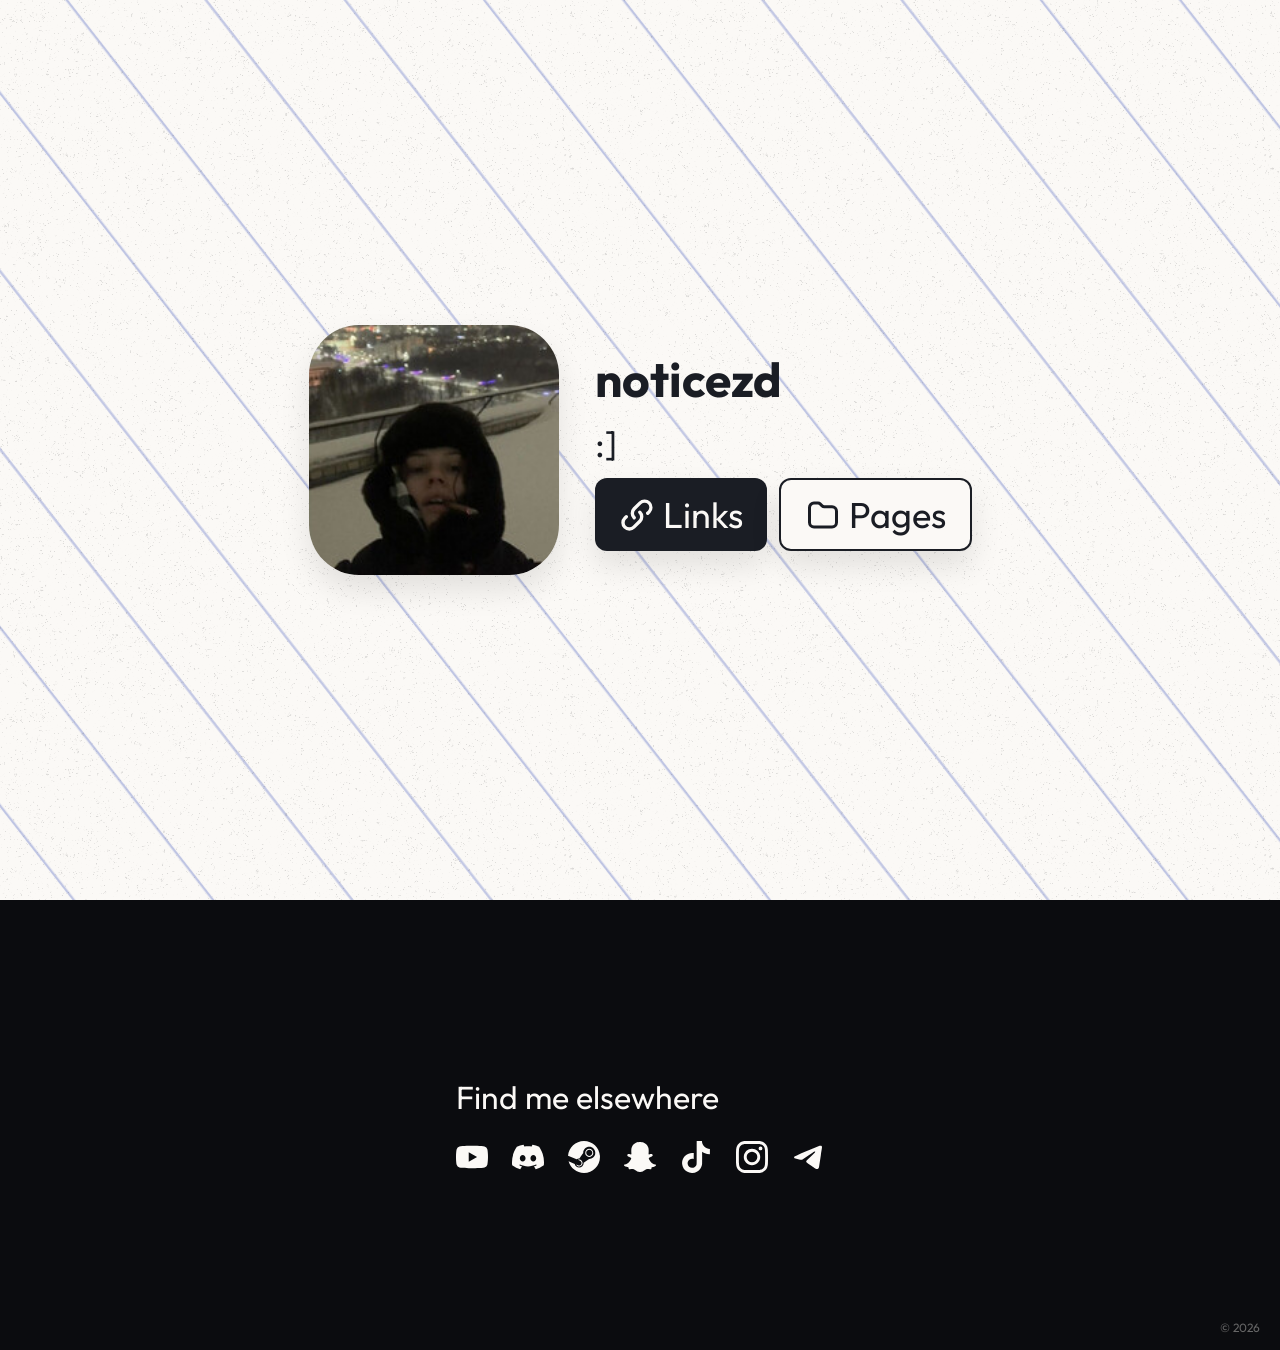
<file: index.html>
<!DOCTYPE html>
<html lang="en">
<head>
    <meta charset="UTF-8">
    <meta name="viewport" content="width=device-width, initial-scale=1.0">
    <title>noticezd</title>
    <link rel="stylesheet" href="assets/css/styles.css">
    <link rel="icon" href="assets/media/favicon.ico" type="image/x-icon">

</head>
<body>
    <main class="main">

        <section class="hero">
                <div class="hero-avatar">
                    <img src="./assets/media/image.jpg" width="150px" height="150px" alt="">
                </div>
        
            <div class="hero-content">
                <h1>noticezd</h1>
                <p>:]</p>
                <div class="hero-buttons">
                    <button class="hero-button hero-button-links">
                        <svg xmlns="http://www.w3.org/2000/svg" width="36px" height="36px" viewBox="0 0 16 16"><title>link</title><path fill="currentColor" fill-rule="evenodd" d="M9.929 3.132a2.078 2.078 0 1 1 2.94 2.94l-.65.648a.75.75 0 0 0 1.061 1.06l.649-.648a3.579 3.579 0 0 0-5.06-5.06L6.218 4.72a3.58 3.58 0 0 0 0 5.06a.75.75 0 0 0 1.061-1.06a2.08 2.08 0 0 1 0-2.94zm-.15 3.086a.75.75 0 0 0-1.057 1.064c.816.81.818 2.13.004 2.942l-2.654 2.647a2.08 2.08 0 0 1-2.94-2.944l.647-.647a.75.75 0 0 0-1.06-1.06l-.648.647a3.58 3.58 0 0 0 5.06 5.066l2.654-2.647a3.575 3.575 0 0 0-.007-5.068Z" clip-rule="evenodd"/></svg>
                        <span class="hero-button-text">Links</span>
                    </button>
                    <a href="./pages" rel="noopener noreferrer" class="hero-button hero-button-pages">
                        <span class="icon-wrapper">
                            <svg class="icon-filled" xmlns="http://www.w3.org/2000/svg" width="36px" height="36px" viewBox="0 0 24 24"><title>folder-fill</title><path fill="currentColor" d="M2 7C2 4.7909 3.7909 3 6 3L8.6716 3C9.4672 3 10.2303 3.3161 10.7929 3.8787L12.1213 5.2071C12.3089 5.3946 12.5632 5.5 12.8284 5.5L18 5.5C20.2091 5.5 22 7.2909 22 9.5L22 17C22 19.2091 20.2091 21 18 21L6 21C3.7909 21 2 19.2091 2 17Z"/></svg>
                            <svg class="icon-outline" xmlns="http://www.w3.org/2000/svg" width="36px" height="36px" viewBox="0 0 24 24"><title>folder</title><path fill="none" stroke="currentColor" stroke-linecap="round" stroke-linejoin="round" stroke-width="2" d="M3 7C3 5.3431 4.3431 4 6 4L8.6716 4C9.202 4 9.7107 4.2107 10.0858 4.5858L11.4142 5.9142C11.7893 6.2893 12.298 6.5 12.8284 6.5L18 6.5C19.6569 6.5 21 7.8431 21 9.5L21 17C21 18.6569 19.6569 20 18 20L6 20C4.3431 20 3 18.6569 3 17Z"/></svg>
                        </span>
                        <span class="hero-button-text">Pages</span>
                    </a>
                </div>
            </div>
        </section> 

    </main>

    <footer class="footer" id="footer">

        <div class="footer-content">
            <p>Find me elsewhere</p>
            <div class="footer-socials">
                <a href="#" target="_blank" class="social-link">
                    <svg role="img" viewBox="0 0 24 24" xmlns="http://www.w3.org/2000/svg" class="social-icon"><title>YouTube</title><path d="M23.498 6.186a3.016 3.016 0 0 0-2.122-2.136C19.505 3.545 12 3.545 12 3.545s-7.505 0-9.377.505A3.017 3.017 0 0 0 .502 6.186C0 8.07 0 12 0 12s0 3.93.502 5.814a3.016 3.016 0 0 0 2.122 2.136c1.871.505 9.376.505 9.376.505s7.505 0 9.377-.505a3.015 3.015 0 0 0 2.122-2.136C24 15.93 24 12 24 12s0-3.93-.502-5.814zM9.545 15.568V8.432L15.818 12l-6.273 3.568z"/></svg>
                </a>
                <a href="#" target="_blank" class="social-link">
                    <svg role="img" viewBox="0 0 24 24" xmlns="http://www.w3.org/2000/svg" class="social-icon"><title>Discord</title><path d="M20.317 4.3698a19.7913 19.7913 0 00-4.8851-1.5152.0741.0741 0 00-.0785.0371c-.211.3753-.4447.8648-.6083 1.2495-1.8447-.2762-3.68-.2762-5.4868 0-.1636-.3933-.4058-.8742-.6177-1.2495a.077.077 0 00-.0785-.037 19.7363 19.7363 0 00-4.8852 1.515.0699.0699 0 00-.0321.0277C.5334 9.0458-.319 13.5799.0992 18.0578a.0824.0824 0 00.0312.0561c2.0528 1.5076 4.0413 2.4228 5.9929 3.0294a.0777.0777 0 00.0842-.0276c.4616-.6304.8731-1.2952 1.226-1.9942a.076.076 0 00-.0416-.1057c-.6528-.2476-1.2743-.5495-1.8722-.8923a.077.077 0 01-.0076-.1277c.1258-.0943.2517-.1923.3718-.2914a.0743.0743 0 01.0776-.0105c3.9278 1.7933 8.18 1.7933 12.0614 0a.0739.0739 0 01.0785.0095c.1202.099.246.1981.3728.2924a.077.077 0 01-.0066.1276 12.2986 12.2986 0 01-1.873.8914.0766.0766 0 00-.0407.1067c.3604.698.7719 1.3628 1.225 1.9932a.076.076 0 00.0842.0286c1.961-.6067 3.9495-1.5219 6.0023-3.0294a.077.077 0 00.0313-.0552c.5004-5.177-.8382-9.6739-3.5485-13.6604a.061.061 0 00-.0312-.0286zM8.02 15.3312c-1.1825 0-2.1569-1.0857-2.1569-2.419 0-1.3332.9555-2.4189 2.157-2.4189 1.2108 0 2.1757 1.0952 2.1568 2.419 0 1.3332-.9555 2.4189-2.1569 2.4189zm7.9748 0c-1.1825 0-2.1569-1.0857-2.1569-2.419 0-1.3332.9554-2.4189 2.1569-2.4189 1.2108 0 2.1757 1.0952 2.1568 2.419 0 1.3332-.946 2.4189-2.1568 2.4189Z"/></svg>
                </a>
                <a href="#" target="_blank" class="social-link">
                    <svg role="img" viewBox="0 0 24 24" xmlns="http://www.w3.org/2000/svg" class="social-icon"><title>Steam</title><path d="M11.979 0C5.678 0 .511 4.86.022 11.037l6.432 2.658c.545-.371 1.203-.59 1.912-.59.063 0 .125.004.188.006l2.861-4.142V8.91c0-2.495 2.028-4.524 4.524-4.524 2.494 0 4.524 2.031 4.524 4.527s-2.03 4.525-4.524 4.525h-.105l-4.076 2.911c0 .052.004.105.004.159 0 1.875-1.515 3.396-3.39 3.396-1.635 0-3.016-1.173-3.331-2.727L.436 15.27C1.862 20.307 6.486 24 11.979 24c6.627 0 11.999-5.373 11.999-12S18.605 0 11.979 0zM7.54 18.21l-1.473-.61c.262.543.714.999 1.314 1.25 1.297.539 2.793-.076 3.332-1.375.263-.63.264-1.319.005-1.949s-.75-1.121-1.377-1.383c-.624-.26-1.29-.249-1.878-.03l1.523.63c.956.4 1.409 1.5 1.009 2.455-.397.957-1.497 1.41-2.454 1.012H7.54zm11.415-9.303c0-1.662-1.353-3.015-3.015-3.015-1.665 0-3.015 1.353-3.015 3.015 0 1.665 1.35 3.015 3.015 3.015 1.663 0 3.015-1.35 3.015-3.015zm-5.273-.005c0-1.252 1.013-2.266 2.265-2.266 1.249 0 2.266 1.014 2.266 2.266 0 1.251-1.017 2.265-2.266 2.265-1.253 0-2.265-1.014-2.265-2.265z"/></svg>
                </a>
                <a href="#" target="_blank" class="social-link">
                    <svg role="img" viewBox="0 0 24 24" xmlns="http://www.w3.org/2000/svg" class="social-icon"><title>Snapchat</title><path d="M12.206.793c.99 0 4.347.276 5.93 3.821.529 1.193.403 3.219.299 4.847l-.003.06c-.012.18-.022.345-.03.51.075.045.203.09.401.09.3-.016.659-.12 1.033-.301.165-.088.344-.104.464-.104.182 0 .359.029.509.09.45.149.734.479.734.838.015.449-.39.839-1.213 1.168-.089.029-.209.075-.344.119-.45.135-1.139.36-1.333.81-.09.224-.061.524.12.868l.015.015c.06.136 1.526 3.475 4.791 4.014.255.044.435.27.42.509 0 .075-.015.149-.045.225-.24.569-1.273.988-3.146 1.271-.059.091-.12.375-.164.57-.029.179-.074.36-.134.553-.076.271-.27.405-.555.405h-.03c-.135 0-.313-.031-.538-.074-.36-.075-.765-.135-1.273-.135-.3 0-.599.015-.913.074-.6.104-1.123.464-1.723.884-.853.599-1.826 1.288-3.294 1.288-.06 0-.119-.015-.18-.015h-.149c-1.468 0-2.427-.675-3.279-1.288-.599-.42-1.107-.779-1.707-.884-.314-.045-.629-.074-.928-.074-.54 0-.958.089-1.272.149-.211.043-.391.074-.54.074-.374 0-.523-.224-.583-.42-.061-.192-.09-.389-.135-.567-.046-.181-.105-.494-.166-.57-1.918-.222-2.95-.642-3.189-1.226-.031-.063-.052-.15-.055-.225-.015-.243.165-.465.42-.509 3.264-.54 4.73-3.879 4.791-4.02l.016-.029c.18-.345.224-.645.119-.869-.195-.434-.884-.658-1.332-.809-.121-.029-.24-.074-.346-.119-1.107-.435-1.257-.93-1.197-1.273.09-.479.674-.793 1.168-.793.146 0 .27.029.383.074.42.194.789.3 1.104.3.234 0 .384-.06.465-.105l-.046-.569c-.098-1.626-.225-3.651.307-4.837C7.392 1.077 10.739.807 11.727.807l.419-.015h.06z"/></svg>
                </a>
                <a href="#" target="_blank" class="social-link">
                    <svg role="img" viewBox="0 0 24 24" xmlns="http://www.w3.org/2000/svg" class="social-icon"><title>TikTok</title><path d="M12.525.02c1.31-.02 2.61-.01 3.91-.02.08 1.53.63 3.09 1.75 4.17 1.12 1.11 2.7 1.62 4.24 1.79v4.03c-1.44-.05-2.89-.35-4.2-.97-.57-.26-1.1-.59-1.62-.93-.01 2.92.01 5.84-.02 8.75-.08 1.4-.54 2.79-1.35 3.94-1.31 1.92-3.58 3.17-5.91 3.21-1.43.08-2.86-.31-4.08-1.03-2.02-1.19-3.44-3.37-3.65-5.71-.02-.5-.03-1-.01-1.49.18-1.9 1.12-3.72 2.58-4.96 1.66-1.44 3.98-2.13 6.15-1.72.02 1.48-.04 2.96-.04 4.44-.99-.32-2.15-.23-3.02.37-.63.41-1.11 1.04-1.36 1.75-.21.51-.15 1.07-.14 1.61.24 1.64 1.82 3.02 3.5 2.87 1.12-.01 2.19-.66 2.77-1.61.19-.33.4-.67.41-1.06.1-1.79.06-3.57.07-5.36.01-4.03-.01-8.05.02-12.07z"/></svg>
                </a>
                <a href="#" target="_blank" class="social-link">
                    <svg role="img" viewBox="0 0 24 24" xmlns="http://www.w3.org/2000/svg" class="social-icon"><title>Instagram</title><path d="M7.0301.084c-1.2768.0602-2.1487.264-2.911.5634-.7888.3075-1.4575.72-2.1228 1.3877-.6652.6677-1.075 1.3368-1.3802 2.127-.2954.7638-.4956 1.6365-.552 2.914-.0564 1.2775-.0689 1.6882-.0626 4.947.0062 3.2586.0206 3.6671.0825 4.9473.061 1.2765.264 2.1482.5635 2.9107.308.7889.72 1.4573 1.388 2.1228.6679.6655 1.3365 1.0743 2.1285 1.38.7632.295 1.6361.4961 2.9134.552 1.2773.056 1.6884.069 4.9462.0627 3.2578-.0062 3.668-.0207 4.9478-.0814 1.28-.0607 2.147-.2652 2.9098-.5633.7889-.3086 1.4578-.72 2.1228-1.3881.665-.6682 1.0745-1.3378 1.3795-2.1284.2957-.7632.4966-1.636.552-2.9124.056-1.2809.0692-1.6898.063-4.948-.0063-3.2583-.021-3.6668-.0817-4.9465-.0607-1.2797-.264-2.1487-.5633-2.9117-.3084-.7889-.72-1.4568-1.3876-2.1228C21.2982 1.33 20.628.9208 19.8378.6165 19.074.321 18.2017.1197 16.9244.0645 15.6471.0093 15.236-.005 11.977.0014 8.718.0076 8.31.0215 7.0301.0839m.1402 21.6932c-1.17-.0509-1.8053-.2453-2.2287-.408-.5606-.216-.96-.4771-1.3819-.895-.422-.4178-.6811-.8186-.9-1.378-.1644-.4234-.3624-1.058-.4171-2.228-.0595-1.2645-.072-1.6442-.079-4.848-.007-3.2037.0053-3.583.0607-4.848.05-1.169.2456-1.805.408-2.2282.216-.5613.4762-.96.895-1.3816.4188-.4217.8184-.6814 1.3783-.9003.423-.1651 1.0575-.3614 2.227-.4171 1.2655-.06 1.6447-.072 4.848-.079 3.2033-.007 3.5835.005 4.8495.0608 1.169.0508 1.8053.2445 2.228.408.5608.216.96.4754 1.3816.895.4217.4194.6816.8176.9005 1.3787.1653.4217.3617 1.056.4169 2.2263.0602 1.2655.0739 1.645.0796 4.848.0058 3.203-.0055 3.5834-.061 4.848-.051 1.17-.245 1.8055-.408 2.2294-.216.5604-.4763.96-.8954 1.3814-.419.4215-.8181.6811-1.3783.9-.4224.1649-1.0577.3617-2.2262.4174-1.2656.0595-1.6448.072-4.8493.079-3.2045.007-3.5825-.006-4.848-.0608M16.953 5.5864A1.44 1.44 0 1 0 18.39 4.144a1.44 1.44 0 0 0-1.437 1.4424M5.8385 12.012c.0067 3.4032 2.7706 6.1557 6.173 6.1493 3.4026-.0065 6.157-2.7701 6.1506-6.1733-.0065-3.4032-2.771-6.1565-6.174-6.1498-3.403.0067-6.156 2.771-6.1496 6.1738M8 12.0077a4 4 0 1 1 4.008 3.9921A3.9996 3.9996 0 0 1 8 12.0077"/></svg>
                </a>
                <a href="#" target="_blank" class="social-link">
                    <svg xmlns="http://www.w3.org/2000/svg" class="social-icon" viewBox="0 0 48 48" fill="#000000"><title>Telegram</title><path d="M41.4193 7.30899C41.4193 7.30899 45.3046 5.79399 44.9808 9.47328C44.8729 10.9883 43.9016 16.2908 43.1461 22.0262L40.5559 39.0159C40.5559 39.0159 40.3401 41.5048 38.3974 41.9377C36.4547 42.3705 33.5408 40.4227 33.0011 39.9898C32.5694 39.6652 24.9068 34.7955 22.2086 32.4148C21.4531 31.7655 20.5897 30.4669 22.3165 28.9519L33.6487 18.1305C34.9438 16.8319 36.2389 13.8019 30.8426 17.4812L15.7331 27.7616C15.7331 27.7616 14.0063 28.8437 10.7686 27.8698L3.75342 25.7055C3.75342 25.7055 1.16321 24.0823 5.58815 22.459C16.3807 17.3729 29.6555 12.1786 41.4193 7.30899Z"/></svg>
                </a>
            </div>
            <span class="copyright">© 2026</span>
        </div>

    </footer>
    <script src="assets/js/script.js"></script>
</body>
</html>
</file>
<file: assets/css/styles.css>
:root {
    /* Colors */
    --color-bg: #FBF9F6;
    --color-text: #1A1D24;
    --color-footer: #0B0C0F;
    --color-accent: #7C8CCE;

    /* Shadows */
    --shadow-card: 0 15px 30px rgb(0 0 0 / 10%);
    --shadow-accent: 0 10px 20px rgb(124 140 206 / 50%);

    /* Radius */
    --radius-button: 12px;
    --radius-avatar: 50px;

    /* Motion */
    --transition-hover: 200ms ease;
    --transition-button: 300ms ease;
}

*,
*::before,
*::after {
    box-sizing: border-box;
}
@font-face {
    font-family: 'Outfit';
    src: url('../fonts/Outfit.ttf') format('truetype');
    font-style: normal;
    font-weight: 100 900;
    font-display: swap;
}
html {
    font-family: 'Outfit', sans-serif;
}

body {
    margin: 0;
    padding: 0;
    font-family: 'Outfit', sans-serif;
    background-color: var(--color-bg);
    background-image: url('../media/nnnoise.png'), url('../media/rrreplicate.svg'); 
    background-repeat: repeat, repeat;
    background-position: center, center;
    background-size: auto, cover;
    color: var(--color-text);
}

h1,
h2,
p {
    margin: 0;
}
a {
    color: inherit;
    text-decoration: none;
}

button {
    color: inherit;
    font: inherit;
    border: none;
}

a,
button {
    cursor: pointer;
}





/* Main content-------------------------------------------------------------------------------------------------------------------------------------------- */
.hero-content h1 {
        font-size: 48px;
}

.hero-content p {
    font-size: 36px;
}
.main {
    display: flex;
    justify-content: center;
    align-items: center;
    min-height: 100vh;
}

.hero {
    display: flex;
    align-items: center;
    justify-content: center;
    gap: 36px;
}
.hero-avatar {
    display: flex;
}
.hero-avatar img {
    width: 250px;
    height: 250px;
    object-fit: cover;
    border-radius: 50px;
    box-shadow: 0 15px 30px rgba(0, 0, 0, 0.1);
    opacity: 0;
    transform: translateY(12px);
    animation: hero-avatar 1s 1s forwards;

}
.hero-content {
    color: var(--color-text);
    display: flex;
    flex-direction: column;
    gap: 12px;
        opacity: 0;
    transform: translateX(-12px);
    animation: hero-content .8s .5s forwards;
}
@keyframes hero-avatar {
    to {
        opacity: 1;
        transform: translateY(0);
    }
}
@keyframes hero-content {
    to {
        opacity: 1;
        transform: translateX(0);
    }
}


.hero-buttons {
    display: flex;
    gap: 12px;
}
.hero-button {
    font-size: 36px;
    display: inline-flex; 
    align-items: center;
    justify-content: center;
    gap: 8px;
    padding: 12px 24px;
    border-radius: 12px;
    transition:
        transform 0.3s ease,
        background-color 0.3s ease,
        color 0.3s ease,
        box-shadow 0.3s ease;
}
.hero-button-pages .icon-wrapper {
    position: relative;
    display: inline-flex;
    align-items: center;
    justify-content: center;
    width: 36px;
    height: 36px;
}
.hero-button-pages .icon-filled {
    opacity: 0;
}
.hero-button-pages .icon-outline {
    opacity: 1;
}
.hero-button-pages svg {
    position: absolute;
    top: 0;
    left: 0;
    width: 36px;
    height: 36px;
    transition: opacity 0.2s ease;
}

.hero-button-links {
    background: var(--color-text);
    color: var(--color-bg);
    box-shadow: 0 15px 30px rgba(0, 0, 0, 0.1);
}
.hero-button-pages {
    background: var(--color-bg);
    color: var(--color-text);
    border: 2px solid var(--color-text);
    box-shadow: 0 15px 30px rgba(0, 0, 0, 0.1);
}

@media (hover: hover) and (pointer: fine) {
    .hero-button-pages:hover {
        transform: translateY(-3px);
        background: var(--color-text);
        color: var(--color-bg);
    }
    .hero-button-pages:hover svg {
        fill: var(--color-bg);
    }
    .hero-button-links:hover {
        transform: translateY(-3px);
        background-color: var(--color-accent);
        box-shadow: 0 10px 20px rgba(124, 140, 206, 0.5);
    }
    .hero-button-pages:hover .icon-filled {
        opacity: 1;
    }
}





/* Footer-------------------------------------------------------------------------------------------------------------------------------------------- */
.footer {
    display: flex;
    justify-content: center;
    align-items: center;
    min-height: 50vh;
    background: var(--color-footer);
    position: relative;
}

.copyright {
    position: absolute;
    right: 20px;
    bottom: 15px;

    font-size: 12px;
    color: #666;
}

footer {
    color: var(--color-bg);
    font-size: 32px;
}
.footer-content {
    display: flex;
    flex-direction: column;
    gap: 24px;
}

.footer-socials {
    display: flex;
    gap: 24px;
}

.social-link {
    padding: 0;
    transition:
        transform 0.2s ease,
        color 0.2s ease;
}

@media (hover: hover) and (pointer: fine) {
    .social-link:hover {
        transform: translateY(-2px);
        color: var(--color-accent);
    }
    .social-link:hover svg {
        filter: drop-shadow(0 0 15px rgba(130, 150, 255, 0.3));
    }
}
.social-icon {
    display: block;
    width: 32px;
    height: 32px;
    fill: currentColor;
    transition: filter 0.2s ease;
}



/* Adaptive------------------------------------------------------------------------------------------------------------------------------------------------ */
a:focus-visible,
button:focus-visible {
    outline: 3px solid var(--color-accent);
    outline-offset: 4px;
}
@media (prefers-reduced-motion: reduce) {
    .hero-avatar img,
    .hero-content {
        animation: none;
        opacity: 1;
        transform: none;
    }

    .hero-button,
    .social-link,
    .social-icon,
    .hero-button-pages svg {
        transition: none;
    }
}





@media (max-width: 780px) {
    .hero {
        flex-direction: column;
        gap: 8px;
    }
    .hero-content {
        align-items: center;
        gap: 4px;
    }

}

@media (max-width: 520px) {
    .main {
        align-items: flex-start;
        padding-top: 60px;
        min-height: 100vh;
        box-sizing: border-box;
    }
    .hero-avatar img {
        width: 200px;
        height: 200px;
        border-radius: 50%;
    }
    .hero h1 {
        font-size: 40px;
    }
    .hero p {
        font-size: 32px;
    }
    .hero-buttons {
        flex-direction: column;
    }
    .hero-button {
        font-size: 32px;
    }
    .hero-button svg {
        width: 32px;
        height: 32px;
    }
    .hero-button-pages .icon-wrapper {
        width: 32px; 
        height: 32px;   
    }
    .footer-content {
        justify-content: center;
        align-items: center;
    }
    .footer-socials {
        display: grid;
        grid-template-columns: repeat(3, 1fr);
        gap: 20px;
        justify-items: center;
    }
    .social-link:last-child {
        grid-column: 2;
    }
    .footer p {
        font-size: 28px;
    }
    .social-icon {
        width: 28px;
        height: 28px;
    }
}




/* 404---------------------------------------------------------------------------------------------------------------------------------------------------- */
.error-body {
    background-color: var(--color-bg);
    background-image: url('../media/nnnoise.png'); 
    background-repeat: repeat;
    background-size: auto;
    background-position: center;
}
.error-page {
    display: flex;
    justify-content: center;
    align-items: center;
    min-height: 100vh;
}
.error-content {
    display: flex;
    flex-direction: column;
    justify-content: center;
    align-items: center;
    gap: 8px;
}
.error-content h1 {
    font-size: 120px;
}
.error-content h2 {
    font-size: 48px;
}
.error-content p {
    font-size: 24px;
}
.error-content a {
    font-size: 24px;
}
.error-button {
    display: flex; 
    align-items: center;
    justify-content: center;
    gap: 4px;
    color: #606d9e;
}
</file>
